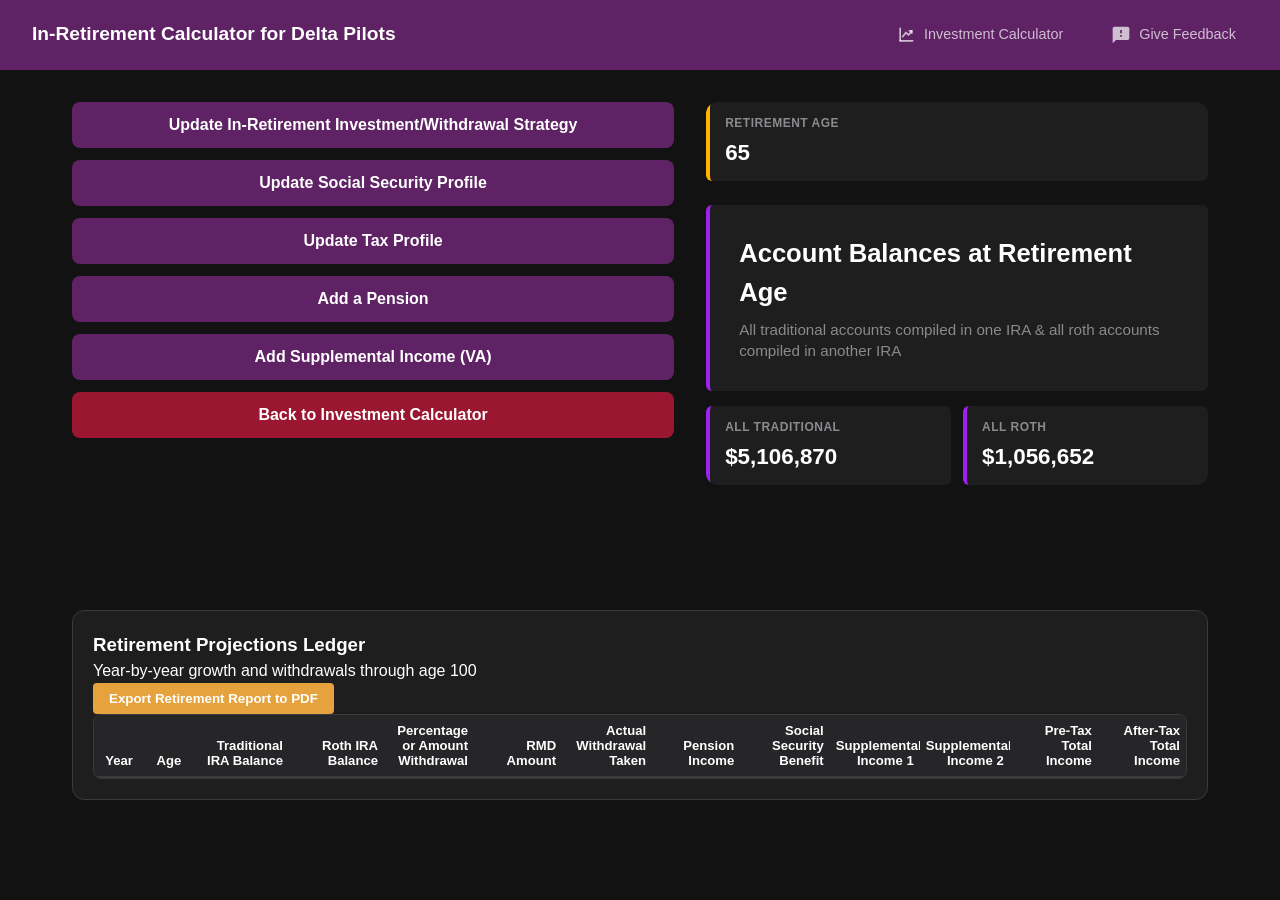
<file: app2.html>
<!DOCTYPE html>
<!--When new year limits need updating, search "new year update" to find blocks needing the update-->
<html lang="en">
<head>
    <meta charset="UTF-8">
    <meta name="viewport" content="width=device-width, initial-scale=1.0">
    <title>Pilot Wealth Tool</title>
    <link rel="stylesheet" href="style.css">
    <link rel="manifest" href="manifest.json">
</head>

<body class="app-body">

    <!-- Top Navigation Bar (Visible on Tablet/Desktop viewports) -->
<header class="top-nav nav-purple">
        <div class="brand">In-Retirement Calculator for Delta Pilots</div>
        <nav class="nav-links">
            <a href="app.html" class="nav-item">
                <svg viewBox="0 0 24 24" width="20" height="20" fill="none" stroke="currentColor" stroke-width="2" stroke-linecap="round" stroke-linejoin="round">
                    <!-- Y Axis -->
                    <path d="M5 4v15" />
                    <!-- X Axis -->
                    <path d="M5 19h15" />
                    <!-- Upward Growth Arrow -->
                    <path d="M8 14l4-5 3 3 4-5" />
                    <path d="M16 7h3v3" />
                </svg> 
                Investment Calculator
            </a>
            <a href="javascript:void( window.open( 'https://form.jotform.com/261366475514057', 'blank', 'scrollbars=yes, toolbar=no, width=700, height=500' ) )" class="nav-item">
  <svg viewBox="0 0 24 24" width="20" height="20"><path d="M20 2H4c-1.1 0-1.99.9-1.99 2L2 22l4-4h14c1.1 0 2-.9 2-2V4c0-1.1-.9-2-2-2zm-7 12h-2v-2h2v2zm0-4h-2V6h2v4z" fill="currentColor"/></svg>
  <span>Give Feedback</span>
</a>

            
        </nav>
    </header>

    <!-- Main Dashboard Engine --> 
<main class="dashboard-container"> 
  
    <!-- TOP COLUMN 1: LEFT SIDE ACTION PANEL --> 
    <section class="action-panel"> 
        <button class="menu-btn secondary-btn" data-target="retirementModal">Update In-Retirement Investment/Withdrawal Strategy</button> 
        <button class="menu-btn secondary-btn" data-target="socialSecurityForm">Update Social Security Profile</button>
        <button class="menu-btn secondary-btn" data-target="taxProfileModal">Update Tax Profile</button>
        <button class="menu-btn secondary-btn" data-target="pensionModal">Add a Pension</button>
        <button class="menu-btn secondary-btn" data-target="supplementalIncomeModal">Add Supplemental Income (VA)</button>
        <button class="menu-btn" data-target="Modal"  onclick="window.location.href='app.html';">Back to Investment Calculator</button>
    </section> 

    <!-- TOP COLUMN 2: RIGHT SIDE ACCOUNT BALANCES OVERVIEW CARD -->
    <section class="hero-banner"> 
    <div style="background: #1e1e1e; border-left: 4px solid #ffb300; padding: 12px 15px; border-radius: 6px;"> 
                <div style="font-size: 0.75rem; color: #8a8a8f; text-transform: uppercase; font-weight: 600; letter-spacing: 0.5px;">Retirement Age</div> 
                <div id="tileRetirementAge" style="font-size: 1.4rem; font-weight: 700; color: #fff; margin-top: 4px;">65</div> 
            </div> 
            <br>
            
           <div style="background: #1e1e1e; border-left: 4px solid #A020F0; padding: 5px 5px; border-radius: 6px;"> 
            
        <div class="hero-text"> 
            <h1>Account Balances at Retirement Age</h1> 
            <p>All traditional accounts compiled in one IRA & all roth accounts compiled in another IRA</p> 
        </div> 
        
                </div> 
        
        <!-- Nested Inner Grid Container to align tiles neatly -->
        <div style="display: grid; grid-template-columns: repeat(auto-fit, minmax(140px, 1fr)); gap: 12px; margin-top: 15px;">
            <div style="background: #1e1e1e; border-left: 4px solid #A020F0; padding: 12px 15px; border-radius: 6px;"> 
                <div style="font-size: 0.75rem; color: #8a8a8f; text-transform: uppercase; font-weight: 600; letter-spacing: 0.5px;">All Traditional</div> 
                <div id="tileGrandTrad" style="font-size: 1.4rem; font-weight: 700; color: #fff; margin-top: 4px;">$5,106,870</div> 
            </div>
            <div style="background: #1e1e1e; border-left: 4px solid #A020F0; padding: 12px 15px; border-radius: 6px;"> 
                <div style="font-size: 0.75rem; color: #8a8a8f; text-transform: uppercase; font-weight: 600; letter-spacing: 0.5px;">All Roth</div> 
                <div id="tileGrandRoth" style="font-size: 1.4rem; font-weight: 700; color: #fff; margin-top: 4px;">$1,056,652</div> 
            </div> 
        </div> 
    </section> 

    <!-- FULL WIDTH BOTTOM SECTION: THE PROJECTIONS LEDGER -->
    <section id="grandSummaryDashboardPanel" class="summary-table-section" style="width: 100%; clear: both; margin-top: 25px; padding-top: 20px; border-top: 1px solid #3a3a3c;"> 
    <div class="summary-table-header-strip"> 
        <h3>Retirement Projections Ledger</h3> 
        <p>Year-by-year growth and withdrawals through age 100</p> 
        
        <!-- 🌟 Cleaned print action button targeting this specific dashboard panel -->
        <button onclick="downloadRetirementPDF()" class="no-print" style="padding: 8px 16px; background-color: #e6a23c; color: white; border: none; border-radius: 4px; cursor: pointer; font-weight: bold;">
    Export Retirement Report to PDF
</button>
    </div> 

    <!-- Enforces matching scrolling wrappers -->
    <div class="summary-grid-viewport-wrapper" style="width: 100%; overflow-x: auto;"> 
        <table id="grandRetirementProjectionsLedgerTable" style="width: 100%; border-collapse: collapse;"> 
            <thead> 
                <tr> 
                    <th class="sticky-col-header">Year</th> 
                    <th>Age</th> 
                    <th>Traditional IRA Balance</th> 
                    <th>Roth IRA Balance</th> 
                    <th>Percentage or Amount Withdrawal</th> 
                    <th>RMD Amount</th> 
                    <th>Actual Withdrawal Taken</th> 
                    <th id="thPension">Pension Income</th> 
                    <th id="thSocialSecurity">Social Security Benefit</th> 
                    <th id="thSupplemental1">Supplemental Income 1</th> 
                    <th id="thSupplemental2">Supplemental Income 2</th> 
                    <th>Pre-Tax Total Income</th> 
                    <th>After-Tax Total Income</th> 
                </tr> 
            </thead>
            <tbody id="grandRetirementProjectionsTableBody">
                <!-- Data will be injected here cleanly by app.js -->
            </tbody>
        </table>
    </div>
</section>
</main> 

<!-- Contextual Bottom Navigation Bar (Visible on Mobile viewports only) --> 
<footer class="bottom-nav"> 
  <a href="app.html" class="nav-item active"> 
    <svg viewBox="0 0 24 24" width="20" height="20">
        <path d="M12 5V1L7 6l5 5V7c3.31 0 6 2.69 6 6s-2.69 6-6 6-6-2.69-6-6H4c0 4.42 3.58 8 8 8s8-3.58 8-8-3.58-8-8-8z" fill="currentColor"/>
    </svg>  
    <span>Back</span> 
  </a> 
  <a href="javascript:void( window.open( 'https://form.jotform.com/261366475514057', 'blank', 'scrollbars=yes, toolbar=no, width=700, height=500' ) )" class="nav-item">
  <svg viewBox="0 0 24 24" width="20" height="20"><path d="M20 2H4c-1.1 0-1.99.9-1.99 2L2 22l4-4h14c1.1 0 2-.9 2-2V4c0-1.1-.9-2-2-2zm-7 12h-2v-2h2v2zm0-4h-2V6h2v4z" fill="currentColor"/></svg>
  <span>Give Feedback</span>
</a>
</footer> 

<!-- Overlay Layer Component for Popups/Modals (Z-Index Backdrop Layout) --> 
<div id="modalOverlay" class="modal-overlay" style="display: none; position: fixed; top: 0; left: 0; width: 100%; height: 100%; background: rgba(0,0,0,0.6); z-index: 1000; align-items: center; justify-content: center;"> 
  
  <!-- FORM 1: RETIREMENT STRATEGY & BALANCES MODAL --> 
<div id="retirementModal" class="modal-window" style="display: none; background: #262629; padding: 20px; border-radius: 8px; max-width: 500px; width: 90%;"> 
  <div class="modal-header"> 
    <h2 style="color: #fff; font-size: 1.2rem;">Retirement Strategy & Assets</h2> 
  </div> 
  <form id="retirementForm" class="modal-form"> 
    <!-- NEW: Withdrawal Start Strategy --> 
    <div style="font-weight: 600; font-size: 1.0rem; color: #10B981; margin-bottom: 5px;">When do you want to start pulling out money? </div> 
    <div class="form-group"> 
      <label for="withdrawalStartStrategy">Withdrawal Timing</label> 
      <div class="input-wrapper select-arrow"> 
        <select id="withdrawalStartStrategy"> 
          <option value="immediate" selected>Start at Retirement Age/Date</option> 
          <option value="delayed">Delay Withdrawals until a Specified Date</option> 
        </select> 
      </div> 
    </div> 
    <!-- NEW: Specified Delay Date (Hidden by default) --> 
    <div class="form-group" id="delayDateWrapper" style="display: none;"> 
      <label for="withdrawalStartDate">Specified Withdrawal Start Date</label> 
      <div class="input-wrapper"> 
        <input type="date" id="withdrawalStartDate" value="2035-01-01"> 
      </div> 
    </div> 
    <div class="tax-brackets-panel" style="margin-top: 15px; padding: 15px; background: rgba(255,255,255,0.03); border: 1px solid rgba(255,255,255,0.1); border-radius: 8px; text-align: center;"> 
      <div style="font-weight: 700; font-size: 0.95rem; margin-bottom: 6px; color: #fff; ">Calculator Assumptions:</div> 
      <div style="font-weight: 600; font-size: 0.85rem; color: #8a8a8f; line-height: 1.4;">All traditional accounts compiled in one IRA & all roth accounts compiled in another IRA. Note: Pension, Social Security and Supplemental Income remain separate.</div> 
    </div> 
    <div style="font-weight: 600; font-size: 1.0rem; color: #3B82F6; margin-top: 15px; margin-bottom: 5px;">How aggressive are your investment returns now that you're retired?</div> 
    <div class="form-group"> 
      <label for="growthRateTraditionalIraRetirement">Expected Traditional Annual Return (%)</label> 
      <div class="input-wrapper select-arrow"> 
        <select id="growthRateTraditionalIraRetirement"> 
          <option value="2">2%</option> 
          <option value="3">3%</option> 
          <option value="4" selected>4%</option> 
          <option value="5">5%</option> 
          <option value="6">6%</option> 
          <option value="7">7%</option> 
          <option value="8">8%</option> 
          <option value="9">9%</option> 
          <option value="10">10%</option> 
        </select> 
      </div> 
    </div> 
    <div class="form-group"> 
      <label for="growthRateRothIraRetirement">Expected Roth Annual Return (%)</label> 
      <div class="input-wrapper select-arrow"> 
        <select id="growthRateRothIraRetirement"> 
          <option value="2">2%</option> 
          <option value="3">3%</option> 
          <option value="4" selected>4%</option> 
          <option value="5">5%</option> 
          <option value="6">6%</option> 
          <option value="7">7%</option> 
          <option value="8">8%</option> 
          <option value="9">9%</option> 
          <option value="10">10%</option> 
        </select> 
      </div> 
    </div> 
    <div style="font-weight: 600; font-size: 1.0rem; color: #F59E0B; margin-top: 15px; margin-bottom: 5px;">From which account will you pull first?</div> 
    <div class="form-group"> 
      <label for="withdrawalStrategy">Account Withdrawal Priority <span class="req">Required</span></label> 
      <div class="input-wrapper select-arrow"> 
        <select id="withdrawalStrategy" required> 
          <option value="Traditional First" selected>Traditional First</option>
          <option value="Roth First">Roth First</option> 
        </select> 
      </div> 
    </div> 
    <!-- 1. Choose Method --> 
    <div style="font-weight: 600; font-size: 1.0rem; color: #10B981; margin-bottom: 5px;">How much? </div> 
    <div class="form-group"> 
      <label for="withdrawalMethod">Withdrawal Type</label> 
      <div class="input-wrapper select-arrow"> 
        <select id="withdrawalMethod"> 
          <option value="percentage" selected>Percentage (%)</option> 
          <option value="fixed">Fixed Amount ($)</option> 
        </select> 
      </div> 
    </div> 
    <!-- 2. Percentage Input (Visible by default) --> 
    <div class="form-group" id="percentageWrapper"> 
      <label for="percentWithdrawalFromRetirement">Withdrawal Rate Target (%)</label> 
      <div class="input-wrapper select-arrow"> 
        <select id="percentWithdrawalFromRetirement"> 
          <option value="2">2%</option> 
          <option value="3">3%</option> 
          <option value="4" selected>4%</option> 
          <option value="5">5%</option> 
          <option value="6">6%</option> 
          <option value="7">7%</option> 
          <option value="8">8%</option> 
          <option value="9">9%</option> 
          <option value="10">10%</option> 
          <option value="11">11%</option> 
          <option value="12">12%</option> 
          <option value="13">13%</option> 
          <option value="14">14%</option> 
          <option value="15">15%</option> 
        </select> 
      </div> 
      <label for="withdrawalOption">Withdrawal Calculation Method</label> 
      <div class="input-wrapper select-arrow"> 
        <select id="withdrawalOption"> 
          <option value="Option A" selected>Option A: Percentage of Combined Traditional/Roth IRA Portfolio</option> 
          <option value="Option B">Option B: Percentage of Active Drawing Account Only</option> 
        </select> 
      </div> 
    </div> 
    
    <!-- 3. UPGRADED: Dynamic Fixed Amount Age Tiers Row Structure --> 
    <div class="form-group" id="fixedAmountWrapper" style="display: none; flex-direction: column; gap: 10px;"> 
      <label style="margin-bottom: 2px;">Fixed Withdrawal Age Tiers</label> 
      
      <!-- Hidden fallback element to prevent script errors looking for the old input variable -->
      <input type="hidden" id="fixedWithdrawalAmount" value="0">

      <!-- Tier 1 Entry Block (Locked to Retirement Age) -->
    <div style="display: flex; gap: 8px; align-items: center; width: 100%;"> 
    <span style="color: #8a8a8f; font-size: 0.85rem; font-weight: 600; width: 50px;">Tier 1:</span> 
    <div class="input-wrapper" style="width: 100px; margin-bottom: 0;">
        <!-- Added readonly and a grayed-out look so users know it is locked -->
        <input type="number" id="wdAge1" placeholder="Age" readonly style="text-align: center; opacity: 0.6; background: rgba(255,255,255,0.05); cursor: not-allowed;"> 
    </div>
    <div class="input-wrapper" style="flex: 1; margin-bottom: 0;">
        <input type="number" id="wdAmt1" placeholder="Annual Amount ($)" min="0"> 
    </div>
    </div>


      <!-- Tier 2 Entry Block -->
      <div style="display: flex; gap: 8px; align-items: center; width: 100%;"> 
        <span style="color: #8a8a8f; font-size: 0.85rem; font-weight: 600; width: 50px;">Tier 2:</span> 
        <div class="input-wrapper" style="width: 100px; margin-bottom: 0;">
          <input type="number" id="wdAge2" placeholder="Age" min="0" style="text-align: center;"> 
        </div>
        <div class="input-wrapper" style="flex: 1; margin-bottom: 0;">
          <input type="number" id="wdAmt2" placeholder="Annual Amount ($)" min="0"> 
        </div>
      </div> 

      <!-- Tier 3 Entry Block -->
      <div style="display: flex; gap: 8px; align-items: center; width: 100%;"> 
        <span style="color: #8a8a8f; font-size: 0.85rem; font-weight: 600; width: 50px;">Tier 3:</span> 
        <div class="input-wrapper" style="width: 100px; margin-bottom: 0;">
          <input type="number" id="wdAge3" placeholder="Age" min="0" style="text-align: center;"> 
        </div>
        <div class="input-wrapper" style="flex: 1; margin-bottom: 0;">
          <input type="number" id="wdAmt3" placeholder="Annual Amount ($)" min="0"> 
        </div>
      </div> 
    </div> 

    <!-- NEW: Real-Time Age Tier Error Alert Box -->
    <div id="tierLimitErrorAlert" style="display: none; align-items: center; gap: 10px; background: rgba(239, 68, 68, 0.15); border: 1px solid #ef4444; border-radius: 6px; padding: 10px; margin-top: 15px; margin-bottom: -5px;">
    <span style="color: #ef4444; font-size: 1.1rem; font-weight: bold;">⚠️</span>
    <div id="tierErrorAlertText" style="color: #fff; font-size: 0.85rem; font-weight: 600; line-height: 1.4;"></div>
    </div>

    <div class="form-actions" style="margin-top: 20px; display: flex; justify-content: flex-end; gap: 10px;">
      <button type="button" class="form-btn cancel-btn">Cancel</button> 
      <button type="submit" class="form-btn submit-btn">Save Strategy</button> 
    </div> 
  </form> 
</div>


  <!-- FORM 2: SOCIAL SECURITY PROFILE MODAL --> 
<div id="socialSecurityForm" class="modal-window" style="display: none;">
    <div class="modal-header">
        <h2>Social Security Profile</h2>
    </div>
    
    <form class="modal-form" onsubmit="event.preventDefault();"> 
        
        <!-- Outer Row (Matches MBCBP Style Exactly) -->
        <div class="form-group toggle-group" style="display: flex; justify-content: space-between; align-items: center; padding: 10px 0;"> 
            <div>
                <div style="font-weight: 600; font-size: 0.95rem;">I believe Social Security will be solvent for my retirement</div>
                <div style="color: #8a8a8f; align-items: center; font-size: 0.8rem; margin-top: 2px;">Incorporate Social Security income into retirement table</div>
            </div>
            <label class="switch-toggle">
                <input type="checkbox" id="incorporateSocialSecurity">
                <span class="slider-round"></span>
            </label>
        </div> 
        
        <!-- Hidden Inputs Group (Matches MBCBP Style Exactly) -->
        <div id="socialSecurityInputsGroup" style="display: none; flex-direction: column; gap: 1.25rem; margin-top: 10px;">
            
            <!-- Starting Claim Age Selector -->
            <div class="form-group"> 
                <label style="color: #fff; display: block; margin-bottom: 5px;">Age You Start Collecting <span class="req" style="color: #ff4d4d;">Required</span></label> 
                <div class="input-wrapper select-arrow"> 
                    <select id="socialSecurityAge"> 
                        <option value="62">62 (Earliest Benefit)</option>
                        <option value="63">63</option>
                        <option value="64">64</option>
                        <option value="65" selected>65</option>
                        <option value="66">66</option>
                        <option value="67">67 (Full Retirement Age)</option>
                        <option value="68">68</option>
                        <option value="69">69</option>
                        <option value="70">70 (Max Deferred Credits)</option> 
                    </select> 
                </div> 
            </div> 

            <!-- Manual Override Benefit Input -->
            <div class="form-group">
                <label style="color: #fff; display: block; margin-bottom: 5px;">Optional: Manual Monthly Benefit Estimate Override </label>
                <div class="input-wrapper">
                    <input type="number" id="manualBenefitEstimate" value="0" min="0" placeholder="$0.00">
                </div>
            </div>
            
        </div> 

        <!-- Info Link -->
<div style="margin-top: 10px; margin-bottom: 5px; text-align: center;">
    <span class="nested-info-link" style="cursor: pointer; color: #3B82F6; text-decoration: underline; font-size: 0.85rem;" onclick="document.getElementById('netSSPopup').style.display='flex'">Learn about how Social Security benefits are calculated</span>
</div>


        <!-- Standard Core Form Actions -->
        <div class="form-actions" style="margin-top: 25px; padding-top: 15px; border-top: 1px solid rgba(255,255,255,0.1); display: flex; justify-content: flex-end; gap: 12px; width: 100%;"> 
            <button type="button" class="form-btn cancel-btn">Cancel</button> 
            <button type="submit" class="form-btn submit-btn">Save Changes</button> 
        </div> 
    </form> 
</div> <!-- 💡 SEALS THE OUTER WINDOW WRAPPER CONTAINER CLEANLY -->


<!-- FIXED NESTED POPUP WINDOW CONTAINER (Placed outside the form wrapper) -->
<div id="netSSPopup" class="nested-modal-overlay" 
     style="display: none; position: fixed; top: 0; left: 0; width: 100vw; height: 100vh; background: rgba(0,0,0,0.6); justify-content: center; align-items: center; z-index: 1000; padding: 20px; box-sizing: border-box;" 
     onclick="if(event.target === this) { this.style.display='none'; event.stopPropagation(); }">

  <div class="nested-modal-box" 
       style="background: #262629; padding: 20px; border-radius: 8px; max-width: 600px; width: 95%; max-height: 85vh; display: flex; flex-direction: column; box-sizing: border-box;" 
       onclick="event.stopPropagation();">
    
    <!-- Scrollable container wrapper for the text details -->
    <div style="color: #fff; font-family: sans-serif; line-height: 1.5; overflow-y: auto; flex-grow: 1; padding-right: 10px; margin-bottom: 15px;">

      <!-- SECTION 1 -->
      <h3 style="font-size: 1.2rem; font-weight: 700; margin-bottom: 10px;">The Inputs the Code Looks For</h3>
      <p style="font-size: 1rem; margin: 0 0 15px 0; font-weight: 500; color: #e0e0e0;">
        To run the calculation, the code pulls from three specific inputs:
      </p>
      <ul style="margin: 0 0 25px 0; padding-left: 20px; color: #e0e0e0;">
        <li style="font-size: 1rem; margin-bottom: 10px; font-weight: 500;">
          <strong>Birth Date (<code>birthDate</code>):</strong> Read from your Career Form to calculate your precise Full Retirement Age (FRA).
        </li>
        <li style="font-size: 1rem; margin-bottom: 10px; font-weight: 500;">
          <strong>Claim Age (<code>socialSecurityAge</code>):</strong> Read from your Social Security Form to determine if your benefit will face an early-claiming reduction penalty or gain a delayed-claiming credit.
        </li>
        <li style="font-size: 1rem; margin-bottom: 10px; font-weight: 500;">
          <strong>Earnings History Cache (<code>this.earningsHistoryCache</code>):</strong> This object maps your historical career earnings across calendar years to figure out your <strong>Average Indexed Monthly Earnings (AIME)</strong>.
        </li>
      </ul>

      <hr style="border: 0; border-top: 1px solid #444; margin: 20px 0;">

      <!-- SECTION 2 -->
      <h3 style="font-size: 1.2rem; font-weight: 700; margin-bottom: 10px;">What Income Is the Code Looking At?</h3>
      <p style="font-size: 1rem; margin: 0 0 15px 0; font-weight: 500; color: #e0e0e0;">
        The script evaluates your <strong>annual gross earnings history from the year 1985 through 2026</strong>. However, the calculation does not look at your entire raw income unconditionally; it applies two strict filters to mirror actual federal rules:
      </p>
      <ul style="margin: 0; padding-left: 20px; color: #e0e0e0;">
        <li style="font-size: 1rem; margin-bottom: 10px; font-weight: 500;">
          <strong>Capped at the Maximum Capped Wage Base:</strong> For every single year evaluated in your data loop, the code automatically limits your earnings to the official IRS statutory maximum taxable wage base for that specific calendar year. For example, in the code loop, your raw pilot earnings for the year 2026 are capped at a maximum of <strong>$181,800</strong> (any income you earn above that threshold is ignored, as it is exempt from Social Security payroll taxes).
        </li>
        <li style="font-size: 1rem; margin-bottom: 10px; font-weight: 500;">
          <strong>The Highest 35 Years of Earnings:</strong> The engine indexes all of your capped earnings to account for national wage inflation over time. It then automatically sorts your historical calendar profile from highest to lowest, extracts <strong>only your top 35 highest-earning years</strong>, sums them together, and divides that total by 420 months to calculate your structural <strong>AIME base pool value</strong>.
        </li>
      </ul>

    </div>

    <!-- Pinned Footer Close Button -->
    <div style="display: flex; justify-content: flex-end; flex-shrink: 0;">
      <button type="button" class="nested-modal-close-btn" 
              style="padding: 8px 16px; background: #444; color: #fff; border: none; border-radius: 4px; cursor: pointer;"
              onclick="document.getElementById('netSSPopup').style.display='none'; event.stopPropagation();">Close</button>
    </div>
  </div>
</div>

  <!-- FORM 3: TAX PROFILE MODAL -->
<div id="taxProfileModal" class="modal-window" style="display: none; background: #262629; padding: 20px; border-radius: 8px; max-width: 500px; width: 90%;">
    <div class="modal-header">
        <h2 style="color: #fff; font-size: 1.2rem;">Tax Profile</h2>
    </div>
    
    <form id="taxProfileForm" class="modal-form">

        <div class="form-group">
            <label for="taxFilingStatus">Federal Filing Status <span class="req">Required</span></label>
            <div class="input-wrapper select-arrow">
                <select id="taxFilingStatus">
                    <option value="single">Single</option>
                    <option value="married_jointly" selected>Married Filing Jointly</option>
                    <option value="married_separately">Married Filing Separately</option>
                    <option value="head_household">Head of Household</option>
                    <option value="qualifying_surviving_spouse">Qualifying Surviving Spouse</option>
                </select>
            </div>
        </div>

        <div class="form-group">
            <label for="stateOfResidence">State of Residence <span class="req">Required</span></label>
            <div class="input-wrapper select-arrow">
                <select id="stateOfResidence">
                    <option value="AL">Alabama</option><option value="AK">Alaska</option><option value="AZ">Arizona</option>
                    <option value="AR">Arkansas</option><option value="CA">California</option><option value="CO">Colorado</option>
                    <option value="CT">Connecticut</option><option value="DE">Delaware</option><option value="FL">Florida</option>
                    <option value="GA">Georgia</option><option value="HI">Hawaii</option><option value="ID" selected>Idaho</option>
                    <option value="IL">Illinois</option><option value="IN">Indiana</option><option value="IA">Iowa</option>
                    <option value="KS">Kansas</option><option value="KY">Kentucky</option><option value="LA">Louisiana</option>
                    <option value="ME">Maine</option><option value="MD">Maryland</option><option value="MA">Massachusetts</option>
                    <option value="MI">Michigan</option><option value="MN">Minnesota</option><option value="MS">Mississippi</option>
                    <option value="MO">Missouri</option><option value="MT">Montana</option><option value="NE">Nebraska</option>
                    <option value="NV">Nevada</option><option value="NH">New Hampshire</option><option value="NJ">New Jersey</option>
                    <option value="NM">New Mexico</option><option value="NY">New York</option><option value="NC">North Carolina</option>
                    <option value="ND">North Dakota</option><option value="OH">Ohio</option><option value="OK">Oklahoma</option>
                    <option value="OR">Oregon</option><option value="PA">Pennsylvania</option><option value="RI">Rhode Island</option>
                    <option value="SC">South Carolina</option><option value="SD">South Dakota</option><option value="TN">Tennessee</option>
                    <option value="TX">Texas</option><option value="UT">Utah</option><option value="VT">Vermont</option>
                    <option value="VA">Virginia</option><option value="WA">Washington</option><option value="WV">West Virginia</option>
                    <option value="WI">Wisconsin</option><option value="WY">Wyoming</option>
                </select>
            </div>
        </div>
        <div id="dynamicStateTaxPanel" class="tax-brackets-panel" style="margin-top: 15px; padding: 15px; background: rgba(255,255,255,0.03); border: 1px solid rgba(255,255,255,0.1); border-radius: 8px;">
            <div id="statePanelTitle" style="font-weight: 700; font-size: 1.05rem; margin-bottom: 12px; color: #fff; text-align: center;">State Tax Reference</div>
            <div id="statePanelBody" style="text-align: center; font-size: 0.9rem; color: #8a8a8f; font-weight: 600;">
                Select a state to populate local 2026 tax rate profiles.
            </div>
        </div>

        <div class="form-group">
            <label for="deductionType">Deduction Method</label>
            <div class="input-wrapper select-arrow">
                <select id="deductionType">
                    <option value="standard" selected>Standard Deduction</option>
                    <option value="itemized">Itemized Deductions</option>
                </select>
            </div>
        </div>

        <div class="form-group" id="itemizedDeductionGroup" style="display: none;">
            <label for="manualItemizedAmount">Total Estimated Itemized Deductions (Optional)</label>
            <div class="input-wrapper"><input type="number" id="manualItemizedAmount" value="0" min="0"></div>
        </div>

        <!-- NEW FUTURE PREDICTION SECTION: CUSTOM BRACKETS -->
        <div style="border-top: 1px solid #3f3f46; margin-top: 20px; padding-top: 15px;">
            <div class="form-group toggle-group" style="display: flex; justify-content: space-between; align-items: center; padding: 5px 0 10px 0;">
                <div style="font-weight: 600; font-size: 0.95rem; color: #fff;">Predict future bracket changes?</div>
                <label class="switch-toggle"><input type="checkbox" id="predictCustomBrackets"><span class="slider-round"></span></label>
            </div>

            <div id="customBracketsContainer" style="display: none; background: #1e1e21; padding: 12px; border-radius: 6px; border: 1px solid #3f3f46;">
                <div style="display: grid; grid-template-columns: 2fr 3fr; gap: 10px; margin-bottom: 8px; font-weight: 600; font-size: 0.8rem; color: #a1a1aa; text-transform: uppercase; letter-spacing: 0.05em;">
                    <div>Tax Rate (%)</div>
                    <div>Up To Income Max ($)</div>
                </div>
                
                <!-- Dynamic bracket row structures matching core inputs -->
                <div class="bracket-row" style="display: grid; grid-template-columns: 2fr 3fr; gap: 10px; margin-bottom: 8px;">
                    <div class="input-wrapper"><input type="number" class="custom-bracket-rate" value="10" min="0" max="100" step="0.1"></div>
                    <div class="input-wrapper"><input type="number" class="custom-bracket-limit" value="11000" min="0" placeholder="Infinity for max row"></div>
                </div>
                <div class="bracket-row" style="display: grid; grid-template-columns: 2fr 3fr; gap: 10px; margin-bottom: 8px;">
                    <div class="input-wrapper"><input type="number" class="custom-bracket-rate" value="12" min="0" max="100" step="0.1"></div>
                    <div class="input-wrapper"><input type="number" class="custom-bracket-limit" value="44725" min="0"></div>
                </div>
                <div class="bracket-row" style="display: grid; grid-template-columns: 2fr 3fr; gap: 10px; margin-bottom: 8px;">
                    <div class="input-wrapper"><input type="number" class="custom-bracket-rate" value="22" min="0" max="100" step="0.1"></div>
                    <div class="input-wrapper"><input type="number" class="custom-bracket-limit" value="95375" min="0"></div>
                </div>
                <div class="bracket-row" style="display: grid; grid-template-columns: 2fr 3fr; gap: 10px; margin-bottom: 8px;">
                    <div class="input-wrapper"><input type="number" class="custom-bracket-rate" value="24" min="0" max="100" step="0.1"></div>
                    <div class="input-wrapper"><input type="number" class="custom-bracket-limit" value="182100" min="0"></div>
                </div>
                <div class="bracket-row" style="display: grid; grid-template-columns: 2fr 3fr; gap: 10px; margin-bottom: 8px;">
                    <div class="input-wrapper"><input type="number" class="custom-bracket-rate" value="32" min="0" max="100" step="0.1"></div>
                    <div class="input-wrapper"><input type="number" class="custom-bracket-limit" value="231250" min="0"></div>
                </div>
                <div class="bracket-row" style="display: grid; grid-template-columns: 2fr 3fr; gap: 10px; margin-bottom: 8px;">
                    <div class="input-wrapper"><input type="number" class="custom-bracket-rate" value="35" min="0" max="100" step="0.1"></div>
                    <div class="input-wrapper"><input type="number" class="custom-bracket-limit" value="578125" min="0"></div>
                </div>
                <div class="bracket-row" style="display: grid; grid-template-columns: 2fr 3fr; gap: 10px;">
                    <div class="input-wrapper"><input type="number" class="custom-bracket-rate" value="37" min="0" max="100" step="0.1"></div>
                    <div class="input-wrapper"><input type="number" class="custom-bracket-limit" placeholder="Remainder (Infinity)" readonly style="background: #262629; color: #71717a; cursor: not-allowed;"></div>
                </div>
                <div style="font-size: 0.75rem; color: #a1a1aa; margin-top: 8px; font-style: italic;">
                    Adjust bracket inputs above to simulate future legislative changes.
                </div>
            </div>
        </div>
<div class="tax-brackets-panel" style="margin-top: 20px; padding: 15px; background: rgba(255,255,255,0.03); border: 1px solid rgba(255,255,255,0.1); border-radius: 8px;">
    <div style="font-weight: 700; font-size: 1.05rem; margin-bottom: 12px; color: #fff; text-align: center;">IRS Federal Tax Reference (2026)</div>
    
                    <!--"new year update"-->
    <!-- 2026 STANDARD DEDUCTION BREAKDOWN -->
    <div style="border-bottom: 1px solid rgba(255,255,255,0.1); padding-bottom: 10px; margin-bottom: 12px; text-align: center;">
        <div style="font-weight: 800; font-size: 0.9rem; color: #fff; margin-bottom: 6px; text-transform: uppercase; letter-spacing: 0.03em;">Standard Deductions</div>
        <div style="font-weight: 600; font-size: 0.85rem; color: #8a8a8f; margin-bottom: 4px;">Single / Separately: <span style="color: #fff;">$16,100</span></div>
        <div style="font-weight: 600; font-size: 0.85rem; color: #8a8a8f; margin-bottom: 4px;">Head of Household: <span style="color: #fff;">$24,150</span></div>
        <div style="font-weight: 600; font-size: 0.85rem; color: #8a8a8f;">Married Filing Jointly: <span style="color: #fff;">$32,200</span></div>
    </div>

    <!-- MARGINAL BRACKETS GRID -->
    <div style="font-weight: 800; font-size: 0.9rem; color: #fff; margin-bottom: 8px; text-align: center; text-transform: uppercase; letter-spacing: 0.03em;">Marginal Tax Rate Income Ceilings</div>
    <div style="display: grid; grid-template-columns: 1fr 2fr 2fr 2fr; gap: 4px 8px; font-size: 0.8rem; font-weight: 700; color: #fff; padding-bottom: 6px; border-bottom: 1px solid rgba(255,255,255,0.05); margin-bottom: 6px;">
        <div>Rate</div>
        <div>Single</div>
        <div>Head of HH</div>
        <div>Jointly</div>
    </div>
    <div style="display: grid; grid-template-columns: 1fr 2fr 2fr 2fr; gap: 6px 8px; font-size: 0.85rem; font-weight: 600; color: #8a8a8f;">
        <!-- 10% Bracket -->
        <div style="color: #fff; font-weight: 700;">10%</div>
        <div>Up to $12,400</div>
        <div>Up to $17,700</div>
        <div>Up to $24,800</div>

        <!-- 12% Bracket -->
        <div style="color: #fff; font-weight: 700;">12%</div>
        <div>Up to $50,400</div>
        <div>Up to $67,450</div>
        <div>Up to $100,800</div>

        <!-- 22% Bracket -->
        <div style="color: #fff; font-weight: 700;">22%</div>
        <div>Up to $105,700</div>
        <div>Up to $105,700</div>
        <div>Up to $211,400</div>

        <!-- 24% Bracket -->
        <div style="color: #fff; font-weight: 700;">24%</div>
        <div>Up to $201,775</div>
        <div>Up to $201,750</div>
        <div>Up to $403,550</div>

        <!-- 32% Bracket -->
        <div style="color: #fff; font-weight: 700;">32%</div>
        <div>Up to $256,225</div>
        <div>Up to $256,200</div>
        <div>Up to $512,450</div>

        <!-- 35% Bracket -->
        <div style="color: #fff; font-weight: 700;">35%</div>
        <div>Up to $640,600</div>
        <div>Up to $640,600</div>
        <div>Up to $768,700</div>

        <!-- 37% Bracket -->
        <div style="color: #fff; font-weight: 700;">37%</div>
        <div>Over $640,600</div>
        <div>Over $640,600</div>
        <div>Over $768,700</div>
    </div>
</div>

        <div class="form-actions" style="margin-top: 20px; display: flex; justify-content: flex-end; gap: 10px;">
            <button type="button" class="form-btn cancel-btn">Cancel</button>
            <button type="submit" class="form-btn submit-btn">Save Profile</button>
        </div>
    </form>
</div>
        <!-- 1. PENSION DATA ENTRY FORM WINDOW --> 
<div id="pensionModal" class="modal-window" style="display: none; background: #262629; padding: 20px; border-radius: 8px; max-width: 500px; width: 90%;"> 
    <div class="modal-header"> 
        <h2 style="color: #fff; font-size: 1.2rem;">Pension Data</h2> 
    </div> 
    <form id="pensionForm" class="modal-form"> 
    <div class="form-group">
        <label for="pensionMonthlyAmount">Monthly Pension Income (pre-tax)</label>
        <div class="input-wrapper">
            <input type="text" id="pensionMonthlyAmount" inputmode="decimal" min="0" placeholder="$0.00">
        </div>
    </div>
        <div class="form-group">
            <label for="pensionStartDate">Pension Start Date</label>
            <div class="input-wrapper">
                <input type="date" id="pensionStartDate" value="2035-01-01">
            </div>
        </div>
        
        <!-- Pension Reference Rule Information Panel -->
        <div class="tax-brackets-panel" style="margin-top: 15px; padding: 15px; background: rgba(255,255,255,0.03); border: 1px solid rgba(255,255,255,0.1); border-radius: 8px; text-align: center;">
            <div style="font-weight: 700; font-size: 0.95rem; margin-bottom: 6px; color: #fff; ">Tax Treatment Notice</div>
            <div style="font-weight: 600; font-size: 0.85rem; color: #8a8a8f; line-height: 1.4;">This calculator treats pension payouts as 100% ordinary taxable income at both the federal and progressive state levels</div>
        </div>

        <div class="form-actions" style="margin-top: 20px; display: flex; justify-content: flex-end; gap: 10px;"> 
            <button type="button" class="form-btn cancel-btn">Cancel</button> 
            <button type="submit" class="form-btn submit-btn">Save Pension</button> 
        </div> 
    </form> 
</div>

<!-- SUPPLEMENTAL INCOME DATA ENTRY FORM WINDOW -->
<div id="supplementalIncomeModal" class="modal-window" style="display: none;"> 
  <div class="modal-header"> 
    <h2>Supplemental Income</h2> 
  </div> 
  <form class="modal-form" onsubmit="event.preventDefault();"> 
    
    <!-- Centered Header Section -->
        <!-- Centered Header Section -->
         <div class="tax-brackets-panel" style="margin-top: 15px; padding: 15px; background: rgba(255,255,255,0.03); border: 1px solid rgba(255,255,255,0.1); border-radius: 8px; text-align: center;">
            <div style="font-weight: 700; font-size: 0.95rem; margin-bottom: 6px; color: #fff; ">What do you mean by Supplemental Income?</div>
            <div style="font-weight: 600; font-size: 0.85rem; color: #8a8a8f; line-height: 1.4;">Perhaps you or your spouse plan to work part-time in "retirement." Or you have a tax-safe VA disability compensation. Below you have the option to identify two types of supplemental income.</div>
        </div>
    <div style="display: flex; flex-direction: column; align-items: flex-start; text-align: left; margin-bottom: 5px;">
      <div style="font-weight: 800; font-size: 1.0rem; color: #3B82F6;">Income #1</div>  
    </div>

    <div class="form-group" style="margin-top: 0px; margin-bottom: 5px;"> 
  <label>Monthly Cash Inflow ($)</label> 
  <div class="input-wrapper"> 
    <input type="number" id="suppMonthlyAmount" value="0" min="0" placeholder="$0.00"> 
  </div> 
</div> 

<!-- Income #1 Taxability Section with Tightened Spacing --> 
<div class="form-group" style="margin-top: 0px; margin-bottom: 15px;"> 
  <!-- REDUCED MARGIN-BOTTOM TO 4px -->
  <div style="display: flex; flex-direction: column; align-items: center; text-align: center; margin-bottom: 4px;"> 
    <label>Is this Income Taxable?</label> 
    <div style="color: #8a8a8f; font-size: 0.8rem; margin-top: 4px;">Check this box if this income faces an income tax drag</div> 
  </div> 
  <!-- REMOVED VERTICAL PADDING -->
  <div class="toggle-group" style="display: flex; justify-content: center; align-items: center; padding: 0;"> 
    <label class="switch-toggle"> 
      <input type="checkbox" id="suppIsTaxable"> 
      <span class="slider-round"></span> 
    </label> 
  </div> 
</div> 

<!-- ========================================================================= -->
<!-- MATCHED UPDATED INCOME #2 BLOCK WITH TIGHTENED SPACING -->
<!-- ========================================================================= -->
 <div style="display: flex; flex-direction: column; align-items: flex-start; text-align: left; margin-bottom: 5px;">
      <div style="font-weight: 800; font-size: 1.0rem; color: #3B82F6;">Income #2</div>  
    </div>
<div class="form-group" style="margin-top: 15px; margin-bottom: 5px;"> 
  <label>Income #2: Monthly Cash Inflow</label> 
  <div class="input-wrapper"> 
    <input type="number" id="suppMonthlyAmount2" value="0" min="0" placeholder="$0.00"> 
  </div> 
</div> 

<!-- Income #2 Taxability Section with Tightened Spacing --> 
<div class="form-group" style="margin-top: 0px; margin-bottom: 15px;"> 
  <!-- REDUCED MARGIN-BOTTOM TO 4px -->
  <div style="display: flex; flex-direction: column; align-items: center; text-align: center; margin-bottom: 4px;"> 
    <label>Is this Income Taxable?</label> 
    <div style="color: #8a8a8f; font-size: 0.8rem; margin-top: 4px;">Check this box if this income faces an income tax drag</div> 
  </div> 
  <!-- REMOVED VERTICAL PADDING -->
  <div class="toggle-group" style="display: flex; justify-content: center; align-items: center; padding: 0;"> 
    <label class="switch-toggle"> 
      <input type="checkbox" id="suppIsTaxable2"> 
      <span class="slider-round"></span> 
    </label> 
  </div> 
</div>



    <!-- Unified Layout Actions --> 
    <div class="form-actions" style="margin-top: 25px; padding-top: 15px; border-top: 1px solid rgba(255,255,255,0.1);"> 
      <button type="button" class="form-btn cancel-btn">Cancel</button> 
      <button type="submit" class="form-btn submit-btn">Save Changes</button> 
    </div> 
  </form> 
</div>


    <script src="storage.js"></script>
    <script src="app.js"></script>
</body>
</html>
</file>
<file: style.css>
/* ==========================================================================
   1. CORE HOMEPAGE & GLOBAL BASE STYLES
   ========================================================================== */

/* Core Layout Reset */ 
* { 
    margin: 0; 
    padding: 0; 
    box-sizing: border-box; 
} 

body { 
    font-family: 'Plus Jakarta Sans', sans-serif; 
    background-color: #FAFAFA; 
    color: #1A1A1A; 
    overflow-x: hidden; 
    line-height: 1.5; 
} 

/* Navigation Menu */ 
.navbar { 
    display: flex; 
    justify-content: space-between; 
    align-items: center; 
    padding: 24px 8%; 
    background-color: rgba(250, 250, 250, 0.8); 
    position: fixed; 
    top: 0; 
    width: 100%; 
    z-index: 1000; 
    backdrop-filter: blur(10px); 
} 

.logo { 
    font-weight: 700; 
    font-size: 24px; 
    letter-spacing: -0.5px; 
} 

.nav-links { 
    display: flex; 
    align-items: center; 
    gap: 32px; 
} 

.nav-links a { 
    text-decoration: none; 
    color: #1A1A1A; 
    font-weight: 500; 
    font-size: 15px; 
    transition: opacity 0.2s ease; 
} 

.nav-links a:hover { 
    opacity: 0.7; 
} 

.btn-cta-nav { 
    background-color: #E3132C; 
    color: #FFFFFF !important; 
    padding: 10px 20px; 
    border-radius: 24px; 
    font-weight: 600 !important; 
} 

/* Hero Section */ 
.hero-container { 
    display: flex; 
    align-items: center; 
    justify-content: space-between; 
    min-height: 100vh; 
    padding: 120px 8% 60px 8%; 
    gap: 40px; 
} 

.hero-left { 
    flex: 1; 
    max-width: 600px; 
} 

.hero-left h1 { 
    font-size: 56px; 
    line-height: 1.1; 
    font-weight: 700; 
    letter-spacing: -1.5px; 
    margin-bottom: 24px; 
} 

.hero-subtitle { 
    font-size: 18px; 
    color: #555555; 
    margin-bottom: 40px; 
    max-width: 500px; 
} 

.btn-primary { 
    display: inline-block; 
    background-color: #E3132C; 
    color: #FFFFFF; 
    text-decoration: none; 
    padding: 16px 32px; 
    border-radius: 32px; 
    font-weight: 600; 
    font-size: 16px; 
    transition: transform 0.2s cubic-bezier(0.16, 1, 0.3, 1), background-color 0.2s ease; 
} 

.btn-primary:hover { 
    transform: translateY(-2px); 
    background-color: #E03E05; 
} 

.btn-secondary { 
    display: inline-block; 
    background-color: #E3132C; 
    color: #FFFFFF; 
    text-decoration: none; 
    padding: 16px 32px; 
    border-radius: 32px; 
    font-weight: 600; 
    font-size: 16px; 
    transition: transform 0.2s cubic-bezier(0.16, 1, 0.3, 1), background-color 0.2s ease; 
} 

.btn-secondary:hover { 
    transform: translateY(-2px); 
    background-color: #DC4D01; 
}

.hero-right { 
    flex: 1; 
    display: flex; 
    justify-content: center; 
} 

.image-placeholder { 
    width: 100%; 
    max-width: 500px; 
    height: 450px; 
    background-color: #EAEAEA; 
    border-radius: 24px; 
    position: relative; 
    overflow: hidden; 
    box-shadow: 0px 20px 40px rgba(0, 0, 0, 0.04); 
} 

.image-placeholder img { 
    width: 100%; 
    height: 100%; 
    object-fit: cover; 
} 

.fallback-graphic { 
    position: absolute; 
    top: 0; 
    left: 0; 
    width: 100%; 
    height: 100%; 
    display: flex; 
    flex-direction: column; 
    justify-content: center; 
    align-items: center; 
    gap: 12px; 
    font-size: 48px; 
    background: linear-gradient(135deg, #F3F3F3 0%, #E6E6E6 100%); 
} 

.fallback-graphic span { 
    font-size: 14px; 
    font-weight: 600; 
    color: #777777; 
    text-transform: uppercase; 
    letter-spacing: 1px; 
} 

/* Feature Grid Section */ 
.features-section { 
    padding: 100px 8%; 
    background-color: #FFFFFF; 
} 

.section-title { 
    font-size: 38px; 
    letter-spacing: -1px; 
    text-align: center; 
    margin-bottom: 12px; 
} 

.section-subtitle { 
    font-size: 16px; 
    color: #666666; 
    text-align: center; 
    max-width: 600px; 
    margin: 0 auto 64px auto; 
} 

.grid-container { 
    display: grid; 
    grid-template-columns: repeat(auto-fit, minmax(300px, 1fr)); 
    gap: 32px; 
} 

.feature-card { 
    background-color: #FAFAFA; 
    padding: 40px; 
    border-radius: 16px; 
    border: 1px solid #EEEEEE; 
    transition: transform 0.3s cubic-bezier(0.16, 1, 0.3, 1); 
} 

.feature-card:hover { 
    transform: translateY(-4px); 
} 

.card-icon { 
    font-size: 32px; 
    margin-bottom: 20px; 
} 

.feature-card h3 { 
    font-size: 20px; 
    margin-bottom: 12px; 
    font-weight: 700; 
} 

.feature-card p { 
    font-size: 15px; 
    color: #555555; 
} 

/* Footer Section */ 
.footer-cta { 
    text-align: center; 
    padding: 100px 8%; 
    background-color: #FAFAFA; 
    border-top: 1px solid #EEEEEE; 
} 

.footer-cta h2 { 
    font-size: 36px; 
    letter-spacing: -1px; 
    margin-bottom: 12px; 
} 

.footer-cta p { 
    color: #666666; 
    margin-bottom: 32px; 
} 

/* Responsive Scaling Layouts (Homepage) */ 
@media (max-width: 968px) { 
    .hero-container { 
        flex-direction: column; 
        padding-top: 140px; 
        text-align: center; 
    } 
    .hero-left h1 { 
        font-size: 40px; 
    } 
    .hero-subtitle { 
        margin: 0 auto 32px auto; 
    } 
    .image-placeholder { 
        height: 350px; 
    } 
}

/* Mobile Viewport Navigation Adjustments */
@media (max-width: 600px) {
    .navbar {
        /* Reduce side padding on small screens to gain horizontal workspace */
        padding: 16px 4%; 
        flex-direction: column;
        gap: 12px;
        align-items: center;
        text-align: center;
    }

    .logo {
        font-size: 20px; /* Scale logo down slightly for small devices */
    }

    .nav-links {
        /* Reduce link spacing gaps and allow wrap safety fallbacks */
        gap: 16px;
        flex-wrap: wrap;
        justify-content: center;
        width: 100%;
    }

    .nav-links a {
        font-size: 14px;
        white-space: nowrap; /* Prevents phrases like "How It Works" from stacking vertically */
    }
}

.responsive-top-grid {
        display: grid;
        grid-template-columns: repeat(2, 1fr); /* Mobile default: 2 columns */
        gap: 15px;
    }
    .all-accounts-card {
        grid-column: 1 / -1; /* Mobile default: Spans full width */
    }

    /* Base Style (Mobile First: hidden by default) */
.app-body .desktop-only-section {
    display: none;
}

    /* iPad and Larger Screens (Tablets/Desktops) */
    @media (min-width: 650px) {
        .responsive-top-grid {
            grid-template-columns: repeat(3, 1fr) !important; /* Forces 3 equal columns side-by-side */
        }
        .all-accounts-card {
            grid-column: auto !important; /* Returns the box to a normal single slot */
        }
    }

/* ==========================================================================
   2. SCOPED APP SUBPAGE MODULES (Isolated to .app-body class)
   ========================================================================== */

.app-body {
    background-color: #121212 !important;
    color: #ffffff !important;
    display: flex;
    flex-direction: column;
    min-height: 100vh;
    overflow-x: hidden;
    font-family: -apple-system, BlinkMacSystemFont, "Segoe UI", Roboto, Helvetica, Arial, sans-serif;
}

/* Scoped Application Token Tokens */
.app-body {
    --bg-dark: #121212;
    --panel-dark: #1e1e1e;
    --field-dark: #2a2a2a;
    --primary-red: #9B1631;
    --text-main: #ffffff;
    --text-muted: #8a8a8f;
    --border-color: #3a3a3c;
}

/* App Header Configuration */
.app-body .top-nav {
    display: none;
    background-color: var(--primary-red);
    padding: 1rem 2rem;
    justify-content: space-between;
    align-items: center;
    position: sticky;
    top: 0;
    z-index: 100;
}

/* Modifier class for purple subsites */
.app-body .top-nav.nav-purple {
    background-color: #5e2265; /* Replace with your preferred purple hex */
}

.app-body .brand {
    font-weight: 700;
    font-size: 1.2rem;
    color: var(--text-main);
}

.app-body .nav-links {
    display: flex;
    gap: 1.5rem;
}

.app-body .nav-item {
    color: rgba(255, 255, 255, 0.7);
    text-decoration: none;
    display: flex;
    align-items: center;
    gap: 0.5rem;
    font-size: 0.9rem;
    padding: 0.5rem 0.75rem;
    border-radius: 4px;
    transition: background 0.2s;
}

.app-body .nav-item.active, 
.app-body .nav-item:hover {
    color: var(--text-main);
    background-color: rgba(255, 255, 255, 0.15);
}

/* Dashboard Component Containers */
.app-body .dashboard-container {
    flex: 1;
    display: flex;
    flex-direction: column;
    width: 100%;
    max-width: 1200px;
    margin: 0 auto;
    padding-bottom: 80px; 
}

/* Dynamic Airport Hero System */
.app-body .hero-banner {
    position: relative;
    background-color: #000;
    width: 100%;
}

.app-body .hamburger-icon {
    position: absolute;
    top: 20px;
    left: 20px;
    display: flex;
    flex-direction: column;
    gap: 5px;
    cursor: pointer;
    z-index: 10;
}

.app-body .hamburger-icon span {
    width: 25px;
    height: 2px;
    background-color: var(--text-main);
}

.app-body .vector-art {
    width: 100%;
    display: block;
}

.app-body .airport-svg {
    width: 100%;
    height: auto;
    display: block;
}

.app-body .hero-text {
    padding: 1.5rem;
    background: linear-gradient(180deg, rgba(18,18,18,0) 0%, rgba(18,18,18,1) 90%);
    margin-top: -30px;
    position: relative;
    z-index: 2;
    text-align: left;
}

.app-body .hero-text h1 {
    font-size: 1.6rem;
    font-weight: 700;
    margin-bottom: 0.5rem;
    color: var(--text-main);
    letter-spacing: normal;
}

.app-body .hero-text p {
    color: var(--text-muted);
    font-size: 0.95rem;
    line-height: 1.4;
    margin-bottom: 0;
}

/* Actions Menu Grid Panel */
.app-body .action-panel {
    padding: 1rem 1.5rem;
    display: flex;
    flex-direction: column;
    gap: 12px;
}

/* Base Menu Button (Your original code) */
.app-body .menu-btn {
  width: 100%;
  background-color: var(--primary-red);
  color: var(--text-main);
  border: none;
  border-radius: 8px;
  padding: 14px;
  font-size: 1rem;
  font-weight: 600;
  cursor: pointer;
  transition: filter 0.2s, transform 0.1s, background-color 0.2s;
  display: flex;
  align-items: center;
  justify-content: center;
  gap: 10px;
}

.app-body .menu-btn:active {
  transform: scale(0.99);
  filter: brightness(0.9);
}

.app-body .menu-btn.disabled {
  background-color: var(--panel-dark);
  color: var(--text-muted);
  border: 1px solid var(--border-color);
  cursor: not-allowed;
  opacity: 0.6;
}

.app-body .menu-btn.summary-btn {
  margin-top: 10px;
}

/* --- Primary Button Hover (Target only the primary button) --- */
.app-body .menu-btn:not(.secondary-btn):hover { 
  background-color: #e68900; 
}

/* --- NEW: Secondary Purple Button --- */
.app-body .menu-btn.secondary-btn { 
  background-color: #5e2265; 
  color: #ffffff; 
}

/* --- Secondary Button Hover --- */
.app-body .menu-btn.secondary-btn:hover { 
  background-color:  #e68900; 
}

/* --- NEW: Third Yellow Button --- */
.menu-btn.third-btn {
    background-color: grey !important;
    color: #ffffff !important;
}

/* --- Third Button Hover --- */
.menu-btn.third-btn:hover {
    background-color: #e68900 !important;
}



/* App View Bottom Fixed Bar */
.app-body .bottom-nav {
    position: fixed;
    bottom: 0;
    left: 0;
    right: 0;
    height: 65px;
    background-color: #161616;
    border-top: 1px solid var(--border-color);
    display: flex;
    justify-content: space-around;
    align-items: center;
    z-index: 90;
    padding-bottom: env(safe-area-inset-bottom);
}

.app-body .bottom-nav .nav-item {
    flex-direction: column;
    gap: 4px;
    font-size: 0.75rem;
    color: var(--text-muted);
    background: none;
}

.app-body .bottom-nav .nav-item.active {
    color: var(--primary-red);
    background: none;
}

.app-body .bottom-nav .nav-item span {
    color: inherit;
}

/* Layout Window Overlay Modals System */
.app-body .modal-overlay {
    position: fixed;
    top: 0;
    left: 0;
    right: 0;
    bottom: 0;
    background-color: rgba(0, 0, 0, 0.85);
    z-index: 1000;
    display: none; 
    justify-content: center;
    align-items: flex-end; 
}

.app-body .modal-window {
    background-color: var(--panel-dark);
    width: 100%;
    max-height: 90vh;
    border-top-left-radius: 16px;
    border-top-right-radius: 16px;
    display: flex;
    flex-direction: column;
    animation: appSlideUp 0.3s ease-out;
}

@keyframes appSlideUp {
    from { transform: translateY(100%); }
    to { transform: translateY(0); }
}

.app-body .modal-header {
    padding: 1.25rem 1.5rem;
    display: flex;
    justify-content: center; /* Changed from space-between to center */
    align-items: center;
    border-bottom: 1px solid var(--border-color);
    background: none;
}

.app-body .modal-header h2 {
    font-size: 1.4rem;
    font-weight: 700;
    color: var(--text-main);
    text-align: center; /* Ensures text itself is centered */
}

.app-body .close-x-btn {
    background: none;
    border: none;
    color: var(--text-muted);
    font-size: 1.8rem;
    cursor: pointer;
}

.app-body .modal-form {
    padding: 1.5rem;
    overflow-y: auto;
    display: flex;
    flex-direction: column;
    gap: 1.25rem;
}

.app-body .form-group {
    display: flex;
    flex-direction: column;
    gap: 6px;
}

.app-body .form-group label {
    font-size: 0.9rem;
    font-weight: 600;
    display: flex;
    justify-content: space-between;
    color: var(--text-main);
}

.app-body .form-group label .req {
    color: var(--text-muted);
    font-weight: 400;
    font-size: 0.8rem;
}

/* User Interface Inputs Architecture */
.app-body .input-wrapper {
    position: relative;
    width: 100%;
}

.app-body .input-wrapper input, 
.app-body .input-wrapper select {
    width: 100%;
    background-color: var(--field-dark);
    color: var(--text-main);
    border: 1px solid var(--border-color);
    border-radius: 8px;
    padding: 12px 14px;
    font-size: 1rem;
    appearance: none;
    outline: none;
}

.app-body .input-wrapper input:focus, 
.app-body .input-wrapper select:focus {
    border-color: var(--primary-red);
}

.app-body .select-arrow::after {
    content: '▾';
    position: absolute;
    right: 15px;
    top: 50%;
    transform: translateY(-50%);
    color: var(--text-muted);
    pointer-events: none;
}

.app-body .form-divider-text {
    color: var(--text-muted);
    font-size: 1.85rem;
    margin: 5px 0;
    text-align: left;
}

.app-body .form-actions {
    display: flex;
    gap: 12px;
    margin-top: 10px;
}

.app-body .form-btn {
    flex: 1;
    padding: 14px;
    border-radius: 8px;
    font-size: 1rem;
    font-weight: 600;
    cursor: pointer;
    border: none;
    text-align: center;
}

.app-body .cancel-btn {
    background-color: var(--field-dark);
    color: var(--text-main);
    border: 1px solid var(--border-color);
}

.app-body .submit-btn {
    background-color: var(--primary-red);
    color: var(--text-main);
}

/* Tablet & Large Desktop Framework Upgrades */
@media (min-width: 768px) {
    .app-body .top-nav {
        display: flex;
    }
    
    .app-body .bottom-nav, 
    .app-body .hamburger-icon {
        display: none !important;
    }
    
    .app-body .dashboard-container {
        padding: 2rem;
        display: grid;
        grid-template-columns: 1.2fr 1fr;
        gap: 2rem;
        align-items: start;
    }
    
    .app-body .hero-banner {
        background: none;
        border-radius: 12px;
        overflow: hidden;

    }
    
    .app-body .hero-banner2 {
        background: none;
        border-radius: 12px;
        overflow: hidden;
        border: 1px solid var(--border-color);
    }
    
    .app-body .hero-text {
        margin-top: 0;
        background: var(--panel-dark);
    }

    .app-body .action-panel {
        padding: 0;
    }

    .app-body .modal-overlay {
        align-items: center;
    }

    .app-body .modal-window {
        width: 100%;
        max-width: 550px;
        border-radius: 12px;
        border: 1px solid var(--border-color);
        box-shadow: 0 10px 30px rgba(0,0,0,0.5);
        animation: appFadeIn 0.2s ease-out;
    }

    @keyframes appFadeIn {
        from { opacity: 0; transform: scale(0.95); }
        to { opacity: 1; transform: scale(1); }
    }
    
    .app-body .form-actions {
        justify-content: flex-end;
    }
    
    .app-body .form-btn {
        flex: none;
        width: 120px;
    }
    
    .app-body .form-actions .cancel-btn {
        order: 1;
    }
    
    .app-body .form-actions .submit-btn {
        order: 2;
    }
    .app-body .desktop-only-section { 
        display: block; 
    } 
}
/* Scoped Toggle Switch Sliders Interface elements */
.app-body .switch-toggle {
    position: relative;
    display: inline-block;
    width: 51px;
    height: 31px;
}

.app-body .switch-toggle input {
    opacity: 0;
    width: 0;
    height: 0;
}

.app-body .slider-round {
    position: absolute;
    cursor: pointer;
    top: 0; left: 0; right: 0; bottom: 0;
    background-color: #3a3a3c;
    transition: .3s;
    border-radius: 34px;
}

.app-body .slider-round:before {
    position: absolute;
    content: "";
    height: 27px; width: 27px;
    left: 2px; bottom: 2px;
    background-color: white;
    transition: .3s;
    border-radius: 50%;
}

.app-body .switch-toggle input:checked + .slider-round {
    background-color: #4cd964; /* Standard iOS Green when active */
}

.app-body .switch-toggle input:checked + .slider-round:before {
    transform: translateX(20px);
}

/* ==========================================================================
   3. STICKY-AXIS GRID VIEWPORT SYSTEM (app.html Matrix Panel)
   ========================================================================== */

.app-body .summary-table-section {
    background-color: var(--panel-dark);
    border: 1px solid var(--border-color);
    border-radius: 12px;
    overflow: hidden;
    grid-column: 1 / -1;
    
    /* UPDATED: Increased top margin to push it down cleanly clear of buttons */
    margin-top: 40px; 
    padding: 20px;
    
    /* Safety barrier clearing the mobile bottom navbar overlay */
    margin-bottom: 50px; 
}

/* Clean reset adjustments for standard layout widescreen interfaces */
@media (min-width: 768px) {
    .app-body .summary-table-section {
        margin-top: 25px;
        margin-bottom: 0px; 
    }
}


/* Master Grid Scroll Track Chamber Viewport */
.app-body .summary-grid-viewport-wrapper {
    overflow: auto;
    max-height: 500px; /* Hard ceiling vertical boundary limit before scrolling occurs */
    border: 1px solid var(--border-color);
    border-radius: 8px;
    position: relative;
}

/* Optimized Minimal-Width Column Layout System */
.app-body #grandProjectionsLedgerTable {
    width: 100%;
    table-layout: auto; /* Dynamically sizes columns based on cell volume */
    border-collapse: separate;
    border-spacing: 0;
    font-size: 0.82rem; /* Slightly smaller text helps mobile rows fit tighter */
    text-align: right;
}

/* Multi-Line Header Constraint Engine */
.app-body #grandProjectionsLedgerTable thead th {
    position: sticky;
    top: 0;
    background-color: #262629;
    color: var(--text-main);
    font-weight: 600;
    padding: 8px 6px;
    border-bottom: 2px solid var(--border-color);
    
    /* MODIFIED: Prevents letters from breaking mid-word across lines */
    white-space: normal !important;
    word-break: keep-all !important; 
    overflow-wrap: normal !important;
    vertical-align: bottom; 
    line-height: 1.15;
    
    /* THE FIX: Sets a safe baseline floor so the longest words never split */
    min-width: 72px; 
    max-width: 90px; /* Limits width to encourage natural multi-word stacking */
}

/* Explicit Width Adjustments for Extra Large Header Items */
.app-body #grandProjectionsLedgerTable thead th:nth-child(4) { min-width: 82px; } /* Company DC */
.app-body #grandProjectionsLedgerTable thead th:nth-child(7),
.app-body #grandProjectionsLedgerTable thead th:nth-child(8) { min-width: 95px; } /* Profit Sharing Columns */
.app-body #grandProjectionsLedgerTable thead th:nth-child(10),
.app-body #grandProjectionsLedgerTable thead th:nth-child(11),
.app-body #grandProjectionsLedgerTable thead th:nth-child(12) { min-width: 85px; } /* Balance Trackers */


/* Standard Interior Data Cell Formatting */
.app-body #grandProjectionsLedgerTable tbody td {
    padding: 10px 8px; /* Tighter side gaps collapse horizontal space completely */
    border-bottom: 1px solid #2a2a2c;
    color: #d1d1d6;
    white-space: nowrap; /* Ensures financial numbers stay solid on one line */
    width: max-content;  /* Rows define the ultimate structural boundaries */
}
/* Helper rules to control structural column rendering layers */
.app-body .mbcbp-dynamic-col {
    display: none; /* Controlled dynamically via JS visibility tokens */
}

.app-body.show-mbcbp-columns .mbcbp-dynamic-col {
    display: table-cell !important;
}
/* ==========================================================================
   4. CONDITIONAL COLUMN HIDING ENGINE
   ========================================================================== */

/* When the body has this class, completely hide all target MBCBP cells and headers */
body.hide-mbcbp-columns .mbcbp-header,
body.hide-mbcbp-columns .mbcbp-cell {
    display: none !important;
}
/* Custom minimum spacing rules for rearranged asset class headers */
.app-body .summary-grid-viewport-wrapper th:nth-child(13) { min-width: 90px; } /* 401k Combined Balance */
.app-body .summary-grid-viewport-wrapper th:nth-child(15) { min-width: 82px; } /* Total TSP Balance */
.app-body .summary-grid-viewport-wrapper th:nth-child(16),
.app-body .summary-grid-viewport-wrapper th:nth-child(17),
.app-body .summary-grid-viewport-wrapper th:nth-child(18) { min-width: 88px; } /* Grand Totals Columns */

/* ==========================================================================
   5. CRASH-PROOF STICKY MODAL VIEW SYSTEM
   ========================================================================== */

/* Keeps the modal header layout normal */
.app-body .modal-header {
    border-bottom: 1px solid var(--border-color);
    padding: 1rem 1.5rem;
}

/* THE FIX: Freezes the original button strip directly to the bottom of the window */
.app-body .modal-form .form-actions {
    display: flex !important; /* Forces layout visibility back online */
    position: sticky;
    bottom: 0;
    left: 0;
    right: 0;
    background-color: var(--panel-dark); /* Blends into the form background */
    padding: 15px 24px;
    margin: 15px -24px -24px -24px; /* Pulls elements flush against form margins */
    border-top: 1px solid var(--border-color);
    z-index: 100;
}

/* Adds smooth scrolling to long input list containers */
.app-body .modal-form {
    max-height: calc(90vh - 70px);
    overflow-y: auto;
    position: relative;
    padding-bottom: 24px;
}

/* ========================================================================= */
/* DUAL-LEDGER REPLICATION SYSTEM (RETIREMENT PROJECTIONS STYLING BLOCK)      */
/* ========================================================================= */

/* Optimized Minimal-Width Column Layout System */
.app-body #grandRetirementProjectionsLedgerTable {
    width: 100%;
    table-layout: auto; 
    border-collapse: separate;
    border-spacing: 0;
    font-size: 0.82rem; /* Matches your compact high-density typography scale */
    text-align: right;  /* Matches your preferred right-alignment layout */
}

/* Multi-Line Header Constraint Engine */
.app-body #grandRetirementProjectionsLedgerTable thead th {
    position: sticky;
    top: 0;
    background-color: #262629; /* Matches your specific theme background hex */
    color: var(--text-main);
    font-weight: 600;
    padding: 8px 6px;
    border-bottom: 2px solid var(--border-color);
    white-space: normal !important;
    word-break: keep-all !important;
    overflow-wrap: normal !important;
    vertical-align: bottom;
    line-height: 1.15;
    min-width: 72px;
    max-width: 90px; /* Encourages natural multi-word vertical title stacking */
}

/* Standard Interior Data Cell Formatting */
.app-body #grandRetirementProjectionsLedgerTable tbody td {
    padding: 10px 8px; /* Replicates your exact tighter horizontal side gaps */
    border-bottom: 1px solid #2a2a2c;
    color: #d1d1d6;
    white-space: nowrap; /* Ensures financial metrics stay locked on one line */
    width: max-content;
}

/* Year & Age Sticky Anchor Constraints (Forces clean left-alignment for data indexes) */
.app-body #grandRetirementProjectionsLedgerTable thead th:nth-child(1),
.app-body #grandRetirementProjectionsLedgerTable thead th:nth-child(2),
.app-body #grandRetirementProjectionsLedgerTable tbody td:nth-child(1),
.app-body #grandRetirementProjectionsLedgerTable tbody td:nth-child(2) {
    text-align: center; /* Centers short chronological markers (Year/Age) */
    min-width: 50px;
}

/* Custom Width Adjustments mapped to Retirement Header Text Volumes */
.app-body #grandRetirementProjectionsLedgerTable thead th:nth-child(3), /* Traditional IRA Balance */
.app-body #grandRetirementProjectionsLedgerTable thead th:nth-child(4) { /* Roth IRA Balance */
    min-width: 95px; 
}

.app-body #grandRetirementProjectionsLedgerTable thead th:nth-child(5), /* Percentage Base Withdrawal */
.app-body #grandRetirementProjectionsLedgerTable thead th:nth-child(7) { /* Actual Withdrawal Taken */
    min-width: 90px;
}

.app-body #grandRetirementProjectionsLedgerTable thead th:nth-child(9), /* Gross Pre-Tax Income */
.app-body #grandRetirementProjectionsLedgerTable thead th:nth-child(10) { /* After Tax Net Income */
    min-width: 85px;
}


    .nested-info-link {
        color: #4cd964; 
        text-decoration: underline; 
        cursor: pointer; 
        font-weight: 600; 
        margin-left: 5px;
    }
    .nested-modal-overlay {
        display: none; 
        position: fixed; 
        top: 0; left: 0; width: 100%; height: 100%; 
        background: rgba(0,0,0,0.7); 
        z-index: 9999; 
        align-items: center; 
        justify-content: center;
    }
    .nested-modal-box {
        background: #1e1e1e; 
        border: 1px solid #3a3a3c; 
        padding: 20px; 
        border-radius: 8px; 
        width: 85%; max-width: 320px; 
        text-align: center; 
        box-shadow: 0 4px 15px rgba(0,0,0,0.5);
    }
    .nested-modal-close-btn {
        margin-top: 15px; 
        background: #3a3a3c; 
        color: #fff; 
        border: none; 
        padding: 8px 16px; 
        border-radius: 4px; 
        cursor: pointer;
    }
.hidden-column {
  display: none !important;
}
 /* If the inner venmo card is hidden, keep the outer dimming backdrop hidden too */
    .nested-modal-overlay:not(:has(#venmoModal[style*="display: block"])) {
        opacity: 0 !important;
        visibility: hidden !important;
        transition: opacity 0.15s ease, visibility 0.15s ease;
    }
    /* When your script switches the card to block, seamlessly fade the backdrop into view */
    .nested-modal-overlay:has(#venmoModal[style*="display: block"]) {
        opacity: 1 !important;
        visibility: visible !important;
        pointer-events: auto !important;
    }
</file>
